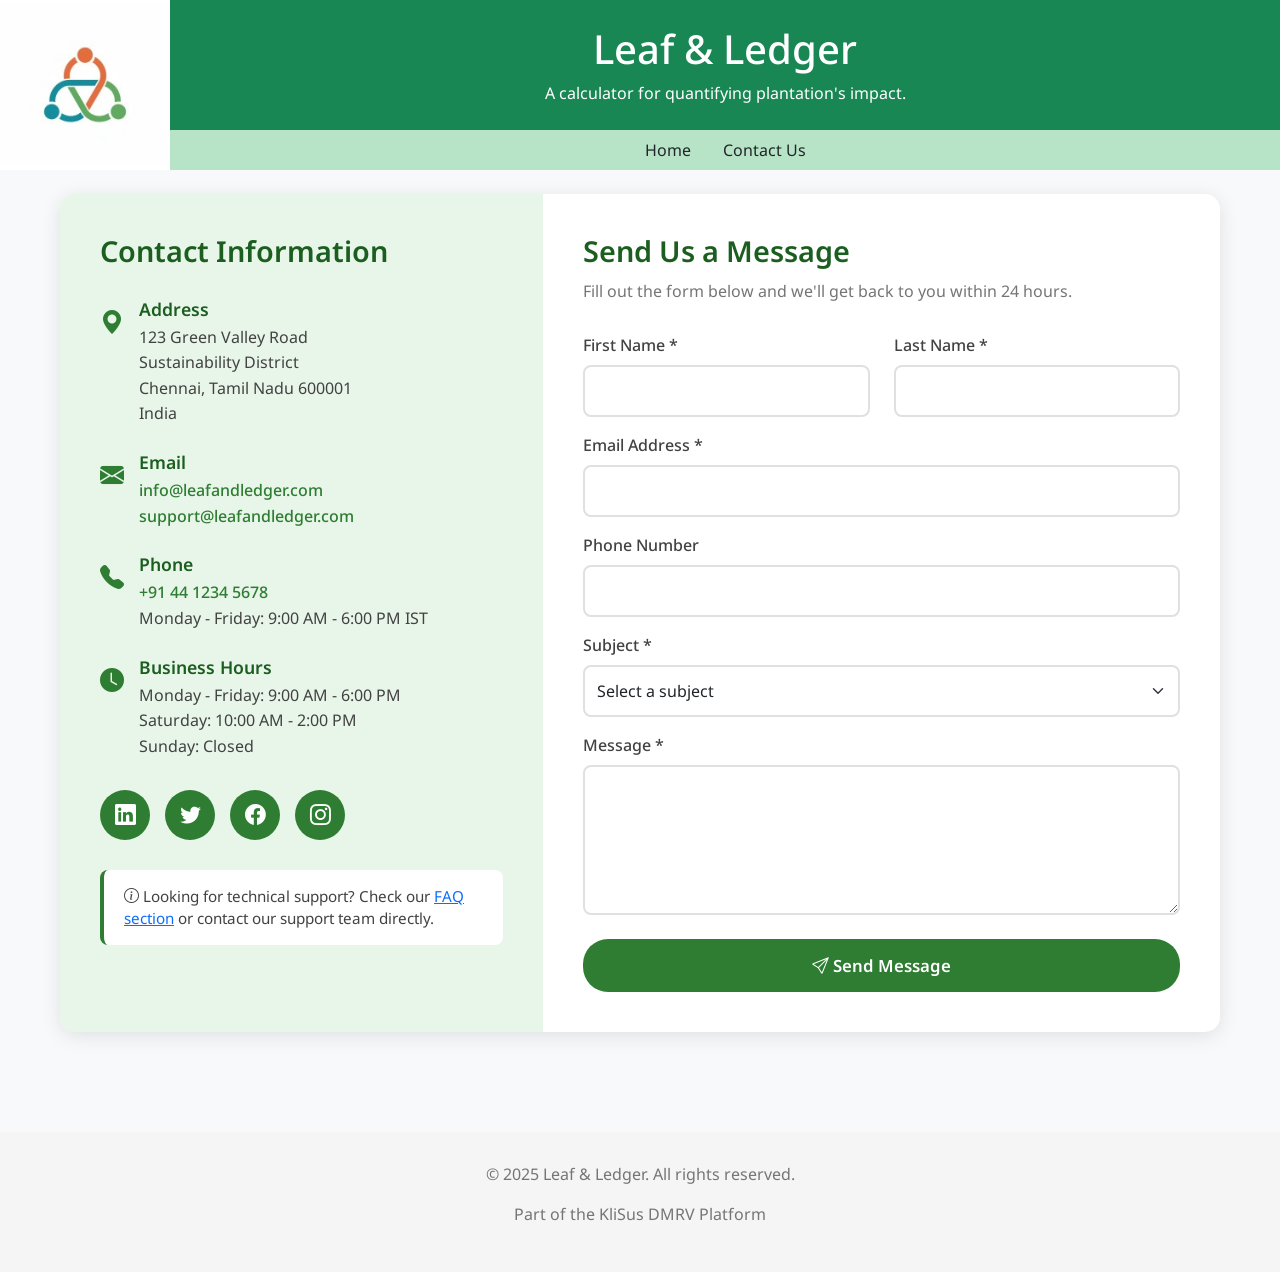
<file: contact.html>
<!DOCTYPE html>
<html lang="en">
<head>
    <meta charset="UTF-8">
    <meta name="viewport" content="width=device-width, initial-scale=1.0">
    <title>Contact Us - Leaf & Ledger</title>
    <link href="https://cdn.jsdelivr.net/npm/bootstrap@5.3.1/dist/css/bootstrap.min.css" rel="stylesheet">
    <link rel="stylesheet" href="https://cdn.jsdelivr.net/npm/bootstrap-icons@1.11.1/font/bootstrap-icons.css">
    <link rel="preconnect" href="https://fonts.googleapis.com">
    <link rel="preconnect" href="https://fonts.gstatic.com" crossorigin>
    <link href="https://fonts.googleapis.com/css2?family=Noto+Sans:ital,wght@0,100..900;1,100..900&display=swap" rel="stylesheet">
    <link rel="stylesheet" href="style.css">
    <style>
        body {
            font-family: 'Noto Sans', sans-serif;
            background-color: #f8f9fa;
        }
        
        .contact-hero {
            background: linear-gradient(135deg, #2e7d32 0%, #1b5e20 100%);
            color: white;
            padding: 60px 20px 40px;
            text-align: center;
        }
        
        .contact-hero h2 {
            font-size: 2.5rem;
            font-weight: 600;
            margin-bottom: 15px;
        }
        
        .contact-hero p {
            font-size: 1.1rem;
            opacity: 0.95;
            max-width: 700px;
            margin: 0 auto;
        }
        
        .contact-container {
            max-width: 1200px;
            margin: -20px auto 0;
            padding: 0 20px 60px;
        }
        
        .contact-card {
            background: white;
            border-radius: 15px;
            box-shadow: 0 4px 20px rgba(0,0,0,0.1);
            overflow: hidden;
        }
        
        .contact-info-section {
            background: #e8f5e9;
            padding: 40px;
        }
        
        .contact-info-section h3 {
            color: #1b5e20;
            font-size: 1.8rem;
            font-weight: 600;
            margin-bottom: 30px;
        }
        
        .contact-item {
            display: flex;
            align-items: start;
            margin-bottom: 25px;
        }
        
        .contact-item i {
            font-size: 1.5rem;
            color: #2e7d32;
            margin-right: 15px;
            margin-top: 5px;
        }
        
        .contact-item-content h4 {
            color: #1b5e20;
            font-size: 1.1rem;
            font-weight: 600;
            margin-bottom: 5px;
        }
        
        .contact-item-content p {
            color: #424242;
            margin: 0;
            line-height: 1.6;
        }
        
        .contact-item-content a {
            color: #2e7d32;
            text-decoration: none;
            font-weight: 500;
        }
        
        .contact-item-content a:hover {
            text-decoration: underline;
        }
        
        .contact-form-section {
            padding: 40px;
        }
        
        .contact-form-section h3 {
            color: #1b5e20;
            font-size: 1.8rem;
            font-weight: 600;
            margin-bottom: 10px;
        }
        
        .contact-form-section .subtitle {
            color: #757575;
            margin-bottom: 30px;
        }
        
        .form-label {
            color: #424242;
            font-weight: 500;
            margin-bottom: 8px;
        }
        
        .form-control, .form-select {
            border: 2px solid #e0e0e0;
            border-radius: 8px;
            padding: 12px;
            transition: all 0.3s;
        }
        
        .form-control:focus, .form-select:focus {
            border-color: #2e7d32;
            box-shadow: 0 0 0 0.2rem rgba(46, 125, 50, 0.1);
        }
        
        textarea.form-control {
            min-height: 150px;
            resize: vertical;
        }
        
        .btn-submit {
            background-color: #2e7d32;
            color: white;
            border: none;
            padding: 14px 40px;
            border-radius: 25px;
            font-weight: 600;
            font-size: 1.05rem;
            transition: all 0.3s;
            width: 100%;
        }
        
        .btn-submit:hover {
            background-color: #1b5e20;
            transform: translateY(-2px);
            box-shadow: 0 4px 12px rgba(0,0,0,0.2);
        }
        
        .social-links {
            display: flex;
            gap: 15px;
            margin-top: 30px;
        }
        
        .social-link {
            width: 50px;
            height: 50px;
            border-radius: 50%;
            background-color: #2e7d32;
            color: white;
            display: flex;
            align-items: center;
            justify-content: center;
            font-size: 1.3rem;
            text-decoration: none;
            transition: all 0.3s;
        }
        
        .social-link:hover {
            background-color: #1b5e20;
            transform: translateY(-3px);
            color: white;
            box-shadow: 0 4px 8px rgba(0,0,0,0.2);
        }
        
        .info-box {
            background: white;
            border-left: 4px solid #2e7d32;
            padding: 15px 20px;
            margin-top: 30px;
            border-radius: 8px;
        }
        
        .info-box p {
            margin: 0;
            color: #424242;
            font-size: 0.95rem;
        }
        
        footer {
            background-color: #f5f5f5;
            padding: 30px 20px;
            text-align: center;
            color: #757575;
            margin-top: 40px;
        }
        
        .success-message {
            display: none;
            background-color: #c8e6c9;
            color: #1b5e20;
            padding: 15px;
            border-radius: 8px;
            margin-bottom: 20px;
            text-align: center;
            font-weight: 500;
        }
        
        @media (max-width: 768px) {
            .contact-hero h2 {
                font-size: 2rem;
            }
            
            .contact-info-section,
            .contact-form-section {
                padding: 30px 20px;
            }
        }
    </style>
</head>

<body class="bg-light">
    

    <div class="nav-bar">
        <img src="./images/klisus-white.jpeg" alt="">

            <div class="header-bar-img bg-success">
                

                <header class="text-center">
                    <h1 class="--fw-bold --text-success">Leaf & Ledger</h1>
                    <p class="--text-muted">A calculator for quantifying plantation's impact.</p>
                </header>

                <div class="sub-nav bg-light-green px-2 text-center">
                        <a href="index.html" class="nav-link active">Home</a>
                        <a href="contact.html" class="nav-link">Contact Us</a>
                </div>

            </div>
        
        </div>
    
    
    <!-- <div class="contact-hero">
        <h2>Get in Touch</h2>
        <p>Have questions about our plantation impact calculator? We'd love to hear from you. Reach out to our team and we'll respond as soon as possible.</p>
    </div> -->
    
   
    <div class="contact-container mt-4">
        <div class="contact-card">
            <div class="row g-0">
                
                <div class="col-lg-5">
                    <div class="contact-info-section h-100">
                        <h3>Contact Information</h3>
                        
                        <div class="contact-item">
                            <i class="bi bi-geo-alt-fill"></i>
                            <div class="contact-item-content">
                                <h4>Address</h4>
                                <p>123 Green Valley Road<br>
                                Sustainability District<br>
                                Chennai, Tamil Nadu 600001<br>
                                India</p>
                            </div>
                        </div>
                        
                        <div class="contact-item">
                            <i class="bi bi-envelope-fill"></i>
                            <div class="contact-item-content">
                                <h4>Email</h4>
                                <p><a href="mailto:info@leafandledger.com">info@leafandledger.com</a></p>
                                <p><a href="mailto:support@leafandledger.com">support@leafandledger.com</a></p>
                            </div>
                        </div>
                        
                        <div class="contact-item">
                            <i class="bi bi-telephone-fill"></i>
                            <div class="contact-item-content">
                                <h4>Phone</h4>
                                <p><a href="tel:+914412345678">+91 44 1234 5678</a></p>
                                <p>Monday - Friday: 9:00 AM - 6:00 PM IST</p>
                            </div>
                        </div>
                        
                        <div class="contact-item">
                            <i class="bi bi-clock-fill"></i>
                            <div class="contact-item-content">
                                <h4>Business Hours</h4>
                                <p>Monday - Friday: 9:00 AM - 6:00 PM<br>
                                Saturday: 10:00 AM - 2:00 PM<br>
                                Sunday: Closed</p>
                            </div>
                        </div>
                        
                        <div class="social-links">
                            <a href="#" class="social-link" aria-label="LinkedIn">
                                <i class="bi bi-linkedin"></i>
                            </a>
                            <a href="#" class="social-link" aria-label="Twitter">
                                <i class="bi bi-twitter"></i>
                            </a>
                            <a href="#" class="social-link" aria-label="Facebook">
                                <i class="bi bi-facebook"></i>
                            </a>
                            <a href="#" class="social-link" aria-label="Instagram">
                                <i class="bi bi-instagram"></i>
                            </a>
                        </div>
                        
                        <div class="info-box">
                            <p><i class="bi bi-info-circle"></i> Looking for technical support? Check our <a href="#">FAQ section</a> or contact our support team directly.</p>
                        </div>
                    </div>
                </div>
                
                
                <div class="col-lg-7">
                    <div class="contact-form-section">
                        <h3>Send Us a Message</h3>
                        <p class="subtitle">Fill out the form below and we'll get back to you within 24 hours.</p>
                        
                        <div class="success-message" id="successMessage">
                            <i class="bi bi-check-circle"></i> Thank you! Your message has been sent successfully.
                        </div>
                        
                        <form id="contactForm" onsubmit="handleSubmit(event)">
                            <div class="row mb-3">
                                <div class="col-md-6 mb-3 mb-md-0">
                                    <label for="firstName" class="form-label">First Name *</label>
                                    <input type="text" class="form-control" id="firstName" required>
                                </div>
                                <div class="col-md-6">
                                    <label for="lastName" class="form-label">Last Name *</label>
                                    <input type="text" class="form-control" id="lastName" required>
                                </div>
                            </div>
                            
                            <div class="mb-3">
                                <label for="email" class="form-label">Email Address *</label>
                                <input type="email" class="form-control" id="email" required>
                            </div>
                            
                            <div class="mb-3">
                                <label for="phone" class="form-label">Phone Number</label>
                                <input type="tel" class="form-control" id="phone">
                            </div>
                            
                            <div class="mb-3">
                                <label for="subject" class="form-label">Subject *</label>
                                <select class="form-select" id="subject" required>
                                    <option value="">Select a subject</option>
                                    <option value="general">General Inquiry</option>
                                    <option value="support">Technical Support</option>
                                    <option value="feedback">Feedback</option>
                                    <option value="partnership">Partnership Opportunity</option>
                                    <option value="data">Data & Methodology Questions</option>
                                    <option value="other">Other</option>
                                </select>
                            </div>
                            
                            <div class="mb-4">
                                <label for="message" class="form-label">Message *</label>
                                <textarea class="form-control" id="message" required></textarea>
                            </div>
                            
                            <button type="submit" class="btn-submit">
                                <i class="bi bi-send"></i> Send Message
                            </button>
                        </form>
                    </div>
                </div>
            </div>
        </div>
    </div>
    
    <footer>
        <p>© 2025 Leaf & Ledger. All rights reserved.</p>
        <p class="mt-2">Part of the KliSus DMRV Platform</p>
    </footer>
    
    <script src="https://cdn.jsdelivr.net/npm/bootstrap@5.3.1/dist/js/bootstrap.bundle.min.js"></script>
    <script src="script.js"></script>
    <script>
        function handleSubmit(event) {
            event.preventDefault();
            const successMessage = document.getElementById('successMessage');
            const form = document.getElementById('contactForm');
            successMessage.style.display = 'block';
            
            form.reset();
            successMessage.scrollIntoView({ behavior: 'smooth', block: 'center' });
            
            setTimeout(() => {
                successMessage.style.display = 'none';
            }, 5000);
        }
    </script>
</body>
</html>
</file>
<file: style.css>
body {
  font-family: "Noto Sans", sans-serif;
}

.con{
  max-width: 1500px;
  
  padding: 20px;
  display: flex;
  flex-direction: column;
  align-items: center;
  gap: 20px;
}

.cardd{
  flex: 1;
}

#report-section{
  flex: 2;
}

#downloadBtn{
  margin-bottom: 20px;
  padding: 10px 25px;
  --width: 30%;
  width: 100%;
  --background-color: #4986ee !important;
  background-color: #198754 !important;
  --border: 1px solid #0D6EFD !important;
  border: 1px solid #198754 !important;
}


.metric-card {
  background: white;
  border-radius: 8px;
  transition: transform 0.2s ease;
}

.metric-card:hover {
  transform: translateY(-4px);
}

.metric-icon {
  font-size: 2rem;
}

.metric-label {
  font-weight: 500;
  color: #555;
}

.metric-value-outer {
  display: flex;
  justify-content: center;
  align-items: baseline;
  gap: 4px;
  --margin-top: 8px;
}

.metric-value-outer > .metric-unit {
  font-size: 1.3rem;
  
  --font-weight: bold;
  font-weight: 400;

}

.metric-value {
  font-size: 2rem;
  font-weight: bold;
  color: #198754;
}

.metric-card {
  position: relative;
  min-height: 175px;

  --box-shadow: 10px 15px 30px rgba(0, 0, 0, 0.1) !important;
  
}



/* .metric-card .metric-value {
  filter: blur(8px);
  user-select: none;
} */

.metric-value {
  filter: blur(8px);
  transition: filter 2s ease;
  --letter-spacing: 0.1em;
  --font-family: 'Courier New', monospace;
}

.metric-value.unlocked {
  filter: none !important;
  --font-family: 'Noto Sans', sans-serif;
  --letter-spacing: normal;
}


/* @keyframes shimmer {
  0% { opacity: 0.6; }
  50% { opacity: 1; }
  100% { opacity: 0.6; }
}

.metric-value:not(.unlocked) {
  animation: shimmer 1.6s ease-in-out infinite;
} */



.nav-bar {
  position: relative;
  height: 170px;
}

.nav-bar > header {
  margin: auto;
}

.nav-bar > img {
  --height: 100%;
  --height: 70%;
  --margin-right: 15px;
  display: block;
  --margin: 0 auto;
  height: 136px;
}

.header-bar-img {
  flex-grow: 1;
}

.header-bar-img {
  display: flex;
  flex-direction: column;
  justify-content: space-between;
  height: 100%;
  position: relative;
}

.first-row {
  width: 100%;;
  display: flex;
  justify-content: center;
  
}

#report-section {
  display: none;
}


.sub-nav {
  background-color: #b7e4c7;
  display: inline-flex;
  justify-content: center;
  gap: 2rem;

  --border-radius: 0 0 10px 10px;
}
.sub-nav {
  background-color: #b7e4c7;
  display: flex;
  justify-content: center;
  gap: 2rem;
  --width: 100%;
  padding: 8px 0;
  margin-top: auto;
}

.nav-bar {
  display: flex;
  align-items: stretch;
}

.nav-bar img {
  

  height: 100%;
  width: auto;
  object-fit: fill; 
}

.header-bar-img h1 {
  padding-top: 25px;
  
}

.header-bar-img {
  --height: 100%;
}



/* .header-bar-img{
  display: flex;
  flex-direction: column;
} */

/* 
.sub-nav .nav-link {
  color: #155724;
  font-weight: 600;
  text-decoration: none;
  transition: color 0.3s, transform 0.2s;
}

.sub-nav .nav-link:hover {
  color: #0b3d2e;
  transform: scale(1.05);
}

.sub-nav .nav-link.active {
  border-bottom: 2px solid #155724;
} */






@media (max-width: 1000px) {
  .metric-card {
    min-height: 200px;
  }
}

@media (max-width: 800px) {
  .title-row{
    flex-direction: column;
    align-items: flex-start;
    gap: 10px;
  }


}

@media (max-width: 850px) {
    .area-div {
      flex-direction: column;
      gap: 5px;
    }
}

 @media (max-width: 1125x){
  .metric-value{
    font-size: 1rem;
  }
 }

 .area-div {
  display: flex;
  align-items: flex-start;
  gap: 10px;
 }

#footer-2{
  margin: 0;
  padding: 20px;
  text-align: center;
  color: #888;
  font-size: 0.9rem;
  border-top: 1px solid #e0e0e0;
  --background-color: rgb(188, 188, 188);
  background-color: #dcdcdc;
  height: 75px;


}

#footer-2 span{
  text-align: left !important;
  --flex: 2 !important;
  width: 700px !important;
  
  font-size: 16px;
}




#footer-1 {
  height: 50px;
  --background-color: rgb(230, 230, 230);
  background-color: #e9fbf4;
  border-top: 1px solid rgb(167, 230, 191) !important;
}

#footer-1 a{
  --color: rgb(128, 128, 128);
  color: #198754;
  text-decoration: none;
}

#footer-1 a:hover{
  color: #198754;
  text-decoration: underline;
}

.col-custom {
  width: 33.3333%;
  float: left;
  padding: 0 15px;
}

@media (max-width: 1350px) {
  .col-custom {
    width: 50%;
  }
}


@media (max-width: 800px) {
  .col-custom {
    width: 100%;
  }
}

@media (max-width: 480px) {
  .con {
    flex-direction: column;
    gap: 15px;
  }
}

.metric-label{
  padding-top: 20px;
}



.custom-tooltip {
  position: absolute;
  top: 0;
  right: 0;
  transform: translateY(-90%);
  max-width: 250px;
  background: #808080;
  color: #fff;
  padding: 8px 12px;
  border-radius: 5px;
  font-size: 0.8rem;
  display: none;
  z-index: 10;
  --box-shadow: 0 2px 8px rgba(0,0,0,0.25);
  box-shadow: 1px 5px 8px rgba(0, 0, 0, 0.40);
  text-align: justify;
  hyphens: auto;
}

.custom-tooltip::after {
  content: "";
  position: absolute;
  bottom: -18px;
  right: 18px;
  border-width: 10px;
  border-style: solid;
  border-color: #808080 transparent transparent transparent;
}

.info-icon {
  position: absolute;
  top: 8px;
  right: 8px;
  cursor: pointer;
}

.metric-row{
  display: flex;
  align-items: center;
  justify-content: space-between;
  --gap: 8px;
  position: relative;
}


.metric-icon {
  position: absolute;
  left: 50%;
  transform: translateX(-50%);
}


.metric-row > i {
  margin-left: auto;
}

.metric-unit, .number-with-unit span {
  --color: #479F76;
  --color: #105837;
  color: #808080;
  
}

.title-row input[type="number"] {
  font-weight: bold;
}

.metric-value span.decimal {
  font-size: 0.7em;
}

.metric-label {
  color: #198754;;
}

.nav-bar {
  --padding: 10px 20px;
  display: flex;
  align-items: center;
  
  margin-bottom: 20px;
}




header h1, header p{
  color: white;  
}





#watchAdBtn {
  font-size: 1.1rem;
  font-weight: 600;
  padding: 12px 30px;
}

#action-buttons {
  padding: 20px;
  background: #f8f9fa;
  border-radius: 10px;
  justify-content: center;
}

input:disabled {
  opacity: 0.6;
  cursor: not-allowed;
}

/* .metric-value.blurred {
  filter: blur(8px);
  user-select: none;
} */

/* header{
  --flex-grow: 1;
  position: relative;
  --left: -20px;
} */

.info-icon {
  position: relative;
  top: 2px;
  left: 5px;
  font-size: 1.1rem;
  color: #6c757d;
  cursor: pointer;
  transition: color 0.2s ease;
}

.info-icon:hover {
  color: #212529;
}

#impactChart {
  width: 100%;
  height: 300px;
}

.cardd{
  max-width: 800px !important;
  --margin: auto;
  --width: 800px;
}

.title-row{
  display: flex;
  align-items: start;
  justify-content: space-between;
  margin-bottom: 10px;
}

.form-group{
  margin-bottom: 35px;
}





input[type="range"] {
  -webkit-appearance: none;
  -moz-appearance: none;
  appearance: none;
  width: 100%;
  height: 6px;
  border-radius: 4px;
  background: rgb(238, 238, 238);
  outline: none;
  cursor: pointer;
}

input[type="number"], input[type="number"]:focus {
  border: 1px solid #a7e6bf;
  background-color: #e9fbf4;
  width: 125px !important;
  text-align: right;

  outline: none;
  box-shadow: none;
  
}   

input[type="number"]::-webkit-outer-spin-button,
input[type="number"]::-webkit-inner-spin-button {
    -webkit-appearance: none;
    margin: 0;
}


input[type="number"] {
    -moz-appearance: textfield;
}

.number-with-unit {
  display: flex;
  align-items: center;
  background-color: #e9fbf4;
  border: 1px solid #a7e6bf;
  border-radius: 5px;
  align-items: baseline;
  min-width: 128px;
}

.unit-toggle {
  display: flex;
  background-color: #e9fbf4;
  border: 1px solid #a7e6bf;
  border-radius: 7px;
  overflow: hidden;
}

.unit-btn {
  flex: 1;
  padding: 6px 14px;
  background: transparent;
  border: none;
  color: #198754;
  text-align: center;
  cursor: pointer;
  transition: background 0.2s, color 0.2s;
}


.unit-btn:hover {
  background-color: #d4f6e3;
}


.btn-check:checked + .unit-btn {
  background-color: #198754;
  color: white;
}

.number-with-unit span {
  margin-right: 4px;
  font-size: 0.85rem;
  padding-bottom: 6px;

}

.number-with-unit input[type="number"] {
  border: none;
  width: 101px !important;

  padding-right: 4px;

}

.cardd{
  box-shadow: 0 4px 8px rgba(0, 0, 0, 0.1);
  
}




input[type="range"]::-webkit-slider-thumb {
  -webkit-appearance: none;
  height: 18px;
  width: 18px;
  border-radius: 50%;
  background: #146c43;
  border: 2px solid white;
  box-shadow: 0 0 3px rgba(0,0,0,0.4);
  cursor: pointer;
}

input[type="range"]::-moz-range-thumb {
  height: 18px;
  width: 18px;
  border-radius: 50%;
  background: #146c43;
  border: 2px solid white;
  cursor: pointer;
}


input[type="range"]::-webkit-slider-track {
  background: #146c43 !important;
  height: 6px;
  border-radius: 2px;
  border: none;
}


input[type="range"]::-moz-range-track {
  background: #146c43 !important;
  height: 6px;
  border-radius: 2px;
  border: none;
}

.metric-card{
  border: 1px solid #e8e8e8;
}


.title-row label, .title-row input[type="number"] {
  color: #146c43;
}


  
    #report {
      --width: 9.27in;
      height: 13.5in;
      --width: 10in;
      width: 8.27in;
      --height: 14in;
      --padding: 0.75in;
      --padding: 0.3in;
      --padding: 0.25in;
      padding: 0;
      --box-sizing: border-box;
      --border: 1px solid #ccc;
      border: none !important;
      --background: #fff;
    }

    #report table {
      border: none !important;
    }

     h3 {
      margin: 0 0 4px 0;
      font-size: 12pt;
      --border-top: 1px solid #ddd;
      --padding-bottom: 2px;
    }

   

    #report-date{
      font-size: 10pt;
      color: #555;
      --margin-bottom: 10px;
      font-weight: 400;
    }

    .first-line {
      display: flex;
      justify-content: space-between;
      
    }

    .first-line h3 {
      border-bottom: none !important;
    }

    .logo{
      --height: 70px;
      --height: 50px;
      height: 60px;
      width: auto;
    }

    .row-1{
      display: flex;
      align-items: center;
      justify-content: space-between;
      --margin-bottom: 5px;
      --margin-top: 5px;
    }

    .row-1 h2{
      width: 75%;
    }

    .equal-cols {
      width: 100%;
      table-layout: fixed;
    }

    .equal-cols th,
    .equal-cols td {
      width: 50%;
      
    }

    .report-overview-table tr:nth-child(1) th, .results-table tr:nth-child(1) th, .metrics-table tr:nth-child(1) th, .score-table tr:nth-child(1) th, .step-table tr:nth-child(1) th {
      padding: 7px 0;
      font-size: 18px;
      background-color: #0d919d;
      color: white;

    }


     .report-overview-table tr:nth-child(2) th:nth-child(1), .report-overview-table tr:nth-child(3) th:nth-child(1), .report-overview-table tr:nth-child(4) th:nth-child(1), .report-overview-table tr:nth-child(5) th:nth-child(1), .report-overview-table tr:nth-child(2) td:nth-child(1), .report-overview-table tr:nth-child(3) td:nth-child(1), .report-overview-table tr:nth-child(4) td:nth-child(1), .report-overview-table tr:nth-child(5) td:nth-child(1) {
      border-right: 1px solid #4DBBC5;
     }

     .report-overview-table th, .report-overview-table td{
      padding: 4px;
     }

     .report-overview-table tr:nth-child(3) td {
      border-bottom: 1px solid #4DBBC5;
     }

     .report-overview-table tr:nth-child(2) th, .report-overview-table tr:nth-child(4) th {
      background-color: #7ED4DB;
      padding: 5px;
    }

    .report-overview-table tr:nth-child(3) td, .report-overview-table tr:nth-child(5) td {
      background-color: #E5FAFB;
      --padding: 5px;
    }


    .report-overview-table th, .report-overview-table td{
      text-align: center;
    }


     .results-table tr:nth-child(1) th, .metrics-table tr:nth-child(1) th {
      background-color: #5fab60;
     }

     .results-table tr:nth-child(2) td {
      border-bottom: 1px solid #82C483;
     }

     .results-table div span:nth-child(1), .results-table div > span:nth-child(1) {
      font-size: 16px;
      font-weight: 600;
     }

     .results-table, .report-overview-table, .metrics-table, .score-table, .step-table {
      border-collapse: collapse;
      border: none;
      border-spacing: 0;
     }

     .results-table tr:nth-child(2), .results-table tr:nth-child(3) {
      background-color: #EAF9EA;
     }

     .results-table tr:nth-child(2) td:nth-child(1), .results-table tr:nth-child(2) td:nth-child(2) , .results-table tr:nth-child(3) td:nth-child(1), .results-table tr:nth-child(3) td:nth-child(2) {
      border-right: 1px solid #82C483;
     }

     .results-table div{
      display: flex;
      flex-direction: column;
      --gap: 5px;
      align-items: center;
    }

     th {
      background: #f0f0f0;
      text-align: left;
    }

    .results-table div {
      margin: 7px;
      gap: 5px;
    }

    .results-table span {
      font-size: 15px;
    }
     

     .metrics-table tr:nth-child(2) th:nth-child(1), .metrics-table tr:nth-child(2) th:nth-child(2), .metrics-table tr:nth-child(2) th:nth-child(3), .metrics-table tr:nth-child(2) th:nth-child(4){
      background-color: #A8DCA8;
      text-align: left;
      font-size: 13px;
      padding: 5px;
     }

     .metrics-table tr:nth-child(3) th, .metrics-table tr:nth-child(4) th, .metrics-table tr:nth-child(5) th, .metrics-table tr:nth-child(6) th, .metrics-table tr:nth-child(7) th, .metrics-table tr:nth-child(8) th{
      background-color: #A8DCA8;
      text-align: left;
      font-size: 13px;
      padding: 5px;
      padding-top: 1px;
     }

     

     .metrics-table tr:nth-child(2) th:nth-child(1), .metrics-table tr:nth-child(3) th:nth-child(1), .metrics-table tr:nth-child(4) th:nth-child(1), .metrics-table tr:nth-child(5) th:nth-child(1), .metrics-table tr:nth-child(6) th:nth-child(1), .metrics-table tr:nth-child(7) th:nth-child(1), .metrics-table tr:nth-child(8) th:nth-child(1) {
      border-right: 1px solid #82C483;
     }

     .metrics-table tr:nth-child(2) th:nth-child(1), .metrics-table tr:nth-child(2) th:nth-child(2), 
     .metrics-table tr:nth-child(3) th:nth-child(1), .metrics-table tr:nth-child(3) td,
     .metrics-table tr:nth-child(4) th:nth-child(1), .metrics-table tr:nth-child(4) td,
     .metrics-table tr:nth-child(5) th:nth-child(1), .metrics-table tr:nth-child(5) td,
     .metrics-table tr:nth-child(6) th:nth-child(1), .metrics-table tr:nth-child(6) td,
     .metrics-table tr:nth-child(7) th:nth-child(1), .metrics-table tr:nth-child(7) td{
      border-bottom: 1px solid #82C483;
     }

     .metrics-table tr:nth-child(3) td, .metrics-table tr:nth-child(4) td, .metrics-table tr:nth-child(5) td, .metrics-table tr:nth-child(6) td, .metrics-table tr:nth-child(7) td, .metrics-table tr:nth-child(8) td {
      background-color: #EAF9EA;
      padding: 5px;
      padding-top: 1px;
     }
     

    .metrics-table th, .metrics-table td{
      text-align: center;
    }

    .metrics-table td:nth-child(2) {
      font-size: 13px;
      text-align: justify;
      hyphens: auto;
    }

    .score-table tr:nth-child(1) th, .step-table tr:nth-child(1) th {
      background-color: #e06e3f;

    }

    .score-table {
      width: 100%;
      table-layout: fixed;
    }
    .score-table th, .score-table td {
      text-align: center;
    }
    
    .score-table tr:nth-child(2) td {
      background-color: #FCE3D5;
      --padding: 5px;
      padding: 3px;
      font-size: 24px;
      font-weight: bold;
      
    }

    .step-table tr:nth-child(2) td{
      background-color: #FCE3D5;
      padding: 5px;
    }










    



    .ad-overlay {
      position: fixed;
      top: 0;
      left: 0;
      width: 100vw;
      height: 100vh;
      background-color: black;
      z-index: 9999;
      display: flex;
      align-items: center;
      justify-content: center;
    }

    .ad-overlay video {
      width: 100%;
      height: 100%;
      object-fit: cover;
    }

 
    .nav-tabs {
      border-bottom: 2px solid #e0e0e0;
      margin-bottom: 0;
    }
    .nav-tabs .nav-link {
      border: none;
      border-bottom: 3px solid transparent;
      color: #666;
      font-weight: 500;
      padding: 1rem 1.5rem;
      transition: all 0.3s;
    }
    .nav-tabs .nav-link:hover {
      border-color: transparent;
      color: #2d7a5e;
      background-color: #f8f9fa;
    }
    .nav-tabs .nav-link.active {
      color: #2d7a5e;
      border-bottom-color: #2d7a5e;
      background-color: transparent;
    }
    .tab-content {
      padding: 2rem;
    }

    .nav-tabs{
      flex-wrap: nowrap !important;
    }

    @media (max-width: 575px) {
      .nav-tabs{
        flex-wrap: wrap !important;
      }
    }

    .number-with-unit {
      --min-width: 175px;
    }

    #results hr {
      border: none;
      border-top: 1px solid rgba(0, 0, 0, 0.4);
    }

    #results h5 {
      letter-spacing: 0.5px;
      color: #323232;
    }










    #report {
      width: 8.27in;
      background: #fff;
      margin: 0 auto;
      box-shadow: 0 4px 12px rgba(0,0,0,0.1);
    }

    
    .header-section {
      display: flex;
      justify-content: space-between;
      align-items: center;
      padding: 20px 30px;
      --border-bottom: 2px solid #e0e0e0;
    }

    .logo-container {
      display: flex;
      align-items: center;
      gap: 15px;
    }

    .logo {
      height: 50px;
      width: auto;
    }

    .report-title {
      font-size: 28px;
      font-weight: 600;
      color: #2d5016;
    }

    .report-date {
      font-size: 11px;
      color: #666;
      text-align: right;
    }

   
    .section-header {
      background: #0d919d;
      color: white;
      text-align: center;
      padding: 12px;
      font-size: 16px;
      font-weight: 600;
      text-transform: uppercase;
      letter-spacing: 0.5px;
    }

    .overview-grid {
      display: grid;
      grid-template-columns: 1fr 1fr;
      background: #e5f9fb;
    }

    .overview-item {
      padding: 15px;
      text-align: center;
      border-right: 1px solid #7ed4db;
      border-bottom: 1px solid #7ed4db;
    }

    .overview-item:nth-child(even) {
      border-right: none;
    }

    .overview-item:nth-child(n+3) {
      border-bottom: none;
    }

    .overview-label {
      font-size: 13px;
      color: #0d919d;
      font-weight: 600;
      margin-bottom: 8px;
      text-transform: uppercase;
    }

    .overview-value {
      font-size: 20px;
      font-weight: 700;
      --color: #2d5016;
      color: #555555;
    }

    .overview-value span {
      font-size: 14px;
      font-weight: 500;
      color: #666;
    }

    
    .impact-section {
      --margin-top: 20px;
    }

    .impact-grid {
      display: grid;
      grid-template-columns: 1fr 1fr 1fr;
      --background: #eaf9ea;
      background: rgb(229, 249, 251);
    }

    .impact-card {
      --padding: 20px 15px;
      padding: 10px 8px;
      text-align: center;
      /* border-right: 1px solid #82c483;
      border-bottom: 1px solid #82c483; */
      
      border-right: 1px solid #7ed4db;
      border-bottom: 1px solid #7ed4db;
      display: flex;
      flex-direction: column;
      align-items: center;
      gap: 8px;
    }

    .impact-card img {
      height: 35px;
    }

    .impact-card:nth-child(3n) {
      border-right: none;
    }

    .impact-card:nth-child(n+7) {
      border-bottom: none;
    }

    .impact-icon {
      font-size: 32px;
      margin-bottom: 5px;
    }

    .impact-label {
      font-size: 12px;
      --color: #2d5016;
      --color: #333;
      color: #0d919d;
      font-weight: 600;
      line-height: 1.3;
    }

    .impact-value {
      font-size: 18px;
      font-weight: 700;
      --color: #5fab60;
      color: #555555;
    }

    .impact-unit {
      font-size: 11px;
      color: #666;
      font-weight: 500;
    }

    
    .breakdown-section {
      --margin-top: 20px;
    }

    .breakdown-section .section-header {
      background: #0d919d;
    }

    .breakdown-table {
      width: 100%;
      border-collapse: collapse;
    }

    .breakdown-table tr {
      --border-bottom: 1px solid #82c483;
      border-bottom: 1px solid #7ed4db;
    }

    .breakdown-table tr:last-child {
      border-bottom: none;
    }

    .breakdown-metric {
      --background: #a8dca8;
      background: rgb(229, 249, 251);
      padding: 12px 15px;
      font-weight: 600;
      font-size: 13px;
      --color: #2d5016;
      color: #333;
      width: 35%;
      
      /* border-right: 1px solid #82c483; */
      border-right: 1px solid #7ed4db;
    }

    .breakdown-explanation {
      --background: #eaf9ea;
      padding: 12px 15px;
      font-size: 12px;
      color: #333;
      text-align: justify;
      hyphens: auto;
    }

   
    .score-section {
      margin-top: 20px;
    }

    .score-section .section-header {
      background: #0d919d;
    }

    .score-content {
      background: #e5f9fb;
      padding: 15px;
      text-align: center;
    }

    .preview-content {
      background: #e5f9fb;
      padding: 15px;
      text-align: center;
      text-align: justify;
      color: rgb(85,85,85);
      padding-left: 35px;
      padding-right: 35px;
    }

    .score-subtitle {
      font-size: 12px;
      color: #0d919d;
      margin-bottom: 8px;
      font-weight: 500;
    }

    .score-value {
      font-size: 48px;
      font-weight: 700;
      color: #0d919d;
    }

    
    .equivalents-section {
      --margin-top: 20px;
      background: linear-gradient(135deg, #9fdb7a 0%, #7bc75e 100%);
      --padding: 25px 30px 30px 30px;
      padding: 12px 15px 15px 15px;
    }

    .equivalents-title {
      text-align: center;
      font-size: 20px;
      font-weight: 700;
      color: white;
      text-transform: uppercase;
      letter-spacing: 1px;
      margin-bottom: 10px;
    }

    .equivalents-container {
      display: flex;
      justify-content: space-between;
      align-items: flex-end;
      gap: 15px;
      padding: 0 20px;
    }

    .equivalent-group {
      display: flex;
      align-items: flex-end;
      gap: 15px;
    }

    .equivalent-item {
      display: flex;
      flex-direction: column;
      align-items: center;
      text-align: center;
      gap: 10px;
    }

    .equivalent-icon {
      --font-size: 64px;
      font-size: 40px;
      line-height: 1;
      margin-bottom: 5px;
    }

    #snowflake {
      gap: 30px;
      position: relative;
      top: -10px;
    }

    .report-title {
      font-family: 'Baskerville Old Face', serif;
      color: #333;
      font-weight: 600;

    }

    .logo-container > img+div {
      font-size: 14px;
      color: #333;
      position: relative;
      top: 3px;
      right: 20px;

    }

    .equivalent-content {
      display: flex;
      flex-direction: column;
      align-items: center;
      gap: 3px;
    }

    .equivalent-value {
      font-size: 15px;
      font-weight: 700;
      color: #1a3d0a;
      line-height: 1.2;
    }

    .equivalent-label {
      font-size: 11px;
      color: #1a3d0a;
      font-weight: 600;
      line-height: 1.3;
      max-width: 110px;
    }

    .equals-sign {
      font-size: 50px;
      font-weight: 700;
      color: #1a3d0a;
      margin: 0 10px;
      padding-bottom: 20px;
    }

    .divider {
      width: 4px;
      align-self: stretch;
      background: white;
      opacity: 0.7;
      border-radius: 2px;
      margin: 0 10px;
    }

    
    .footer {
      margin-top: 20px;
      padding: 15px;
      text-align: center;
      font-size: 10px;
      color: #999;
      border-top: 1px solid #e0e0e0;
    }

    
    @media print {
      body {
        background: white;
        padding: 0;
      }
      #report {
        box-shadow: none;
      }
    }


    .equivalents-container {
      display: flex;
      justify-content: space-between;
      align-items: flex-end;
      gap: 10px;
      padding: 0 20px;
    }

    .equivalent-group {
      display: flex;
      align-items: flex-end;
      gap: 10px;
    }

    .equals-sign {
      font-size: 50px;
      font-weight: 700;
      color: #1a3d0a;
      margin: 0 5px;
      padding-bottom: 20px;
    }

    .divider {
      width: 4px;
      align-self: stretch;
      background: white;
      opacity: 0.7;
      border-radius: 2px;
      margin: 0 5px;
    }

    .breakdown-grid {
      display: grid;
      grid-template-columns: repeat(3, 1fr);
      gap: 12px;
      margin-top: 10px;
    }

    .breakdown-item {
      background: #EAF9EA;
      border: 1px solid #82C483;
      padding: 10px;
      border-radius: 4px;
    }

    .breakdown-metric {
      font-weight: 600;
      margin-bottom: 5px;
      color: #0d5e3a;
    }

    .breakdown-explanation {
      font-size: 13px;
      color: #333;
      text-align: justify;
      hyphens: auto;
    }

    .hero-section {
            padding: 60px 20px;
            text-align: center;
        }
        
        .hero-section h2 {
            color: #1b5e20;
            font-size: 2.5rem;
            font-weight: 600;
            margin-bottom: 20px;
        }
        
        .hero-section p {
            color: #424242;
            font-size: 1.2rem;
            max-width: 800px;
            margin: 0 auto 40px;
            text-align: justify;
        }
        
        .tree-icon {
            width: 120px;
            height: 120px;
            margin: 0 auto 30px;
        }
        
        .cta-section {
            padding: 60px 20px 80px;
        }
        
        .cta-heading {
            text-align: center;
            color: #1b5e20;
            font-size: 2.2rem;
            font-weight: 600;
            margin-bottom: 50px;
        }
        
        .option-card {
            background: white;
            border: 2px solid #e0e0e0;
            border-radius: 12px;
            padding: 40px 30px;
            height: 100%;
            transition: all 0.3s;
            display: flex;
            flex-direction: column;
            align-items: center;
        }
        
        .option-card:hover {
            border-color: #2e7d32;
            box-shadow: 0 4px 12px rgba(0,0,0,0.1);
        }
        
        .option-card i {
            font-size: 3rem;
            color: #2e7d32;
            margin-bottom: 20px;
        }
        
        .option-card h3 {
            color: #1b5e20;
            font-size: 1.5rem;
            font-weight: 600;
            margin-bottom: 30px;
        }
        
        .btn-custom {
            background-color: #2e7d32;
            color: white;
            border: none;
            padding: 12px 40px;
            border-radius: 25px;
            font-weight: 500;
            font-size: 1rem;
            transition: all 0.3s;
            text-decoration: none;
            display: inline-block;
            margin: 5px;
        }
        
        .btn-custom:hover {
            background-color: #1b5e20;
            color: white;
            transform: translateY(-2px);
            box-shadow: 0 4px 8px rgba(0,0,0,0.2);
        }
        
        .btn-secondary-custom {
            background-color: #43a047;
        }
        
        .btn-secondary-custom:hover {
            background-color: #2e7d32;
        }
        
        .or-divider {
            display: flex;
            align-items: center;
            justify-content: center;
            color: #2e7d32;
            font-size: 1.5rem;
            font-weight: 600;
        }
        
        .about-section {
            background: white;
            padding: 60px 20px;
        }
        
        .about-section h3 {
            color: #1b5e20;
            font-size: 2rem;
            font-weight: 600;
            margin-bottom: 30px;
        }
        
        .about-section p {
            color: #424242;
            font-size: 1.05rem;
            line-height: 1.8;
            margin-bottom: 20px;
        }
        
        .plantation-image {
            width: 100%;
            height: 300px;
            object-fit: cover;
            border-radius: 8px;
        }


        .upload-input {
            display: none;
        }
        
        @media (max-width: 768px) {
            .hero-section h2 {
                font-size: 2rem;
            }
            
            .cta-heading {
                font-size: 1.8rem;
            }
            
            .or-divider {
                margin: 30px 0;
            }
        }
</file>
